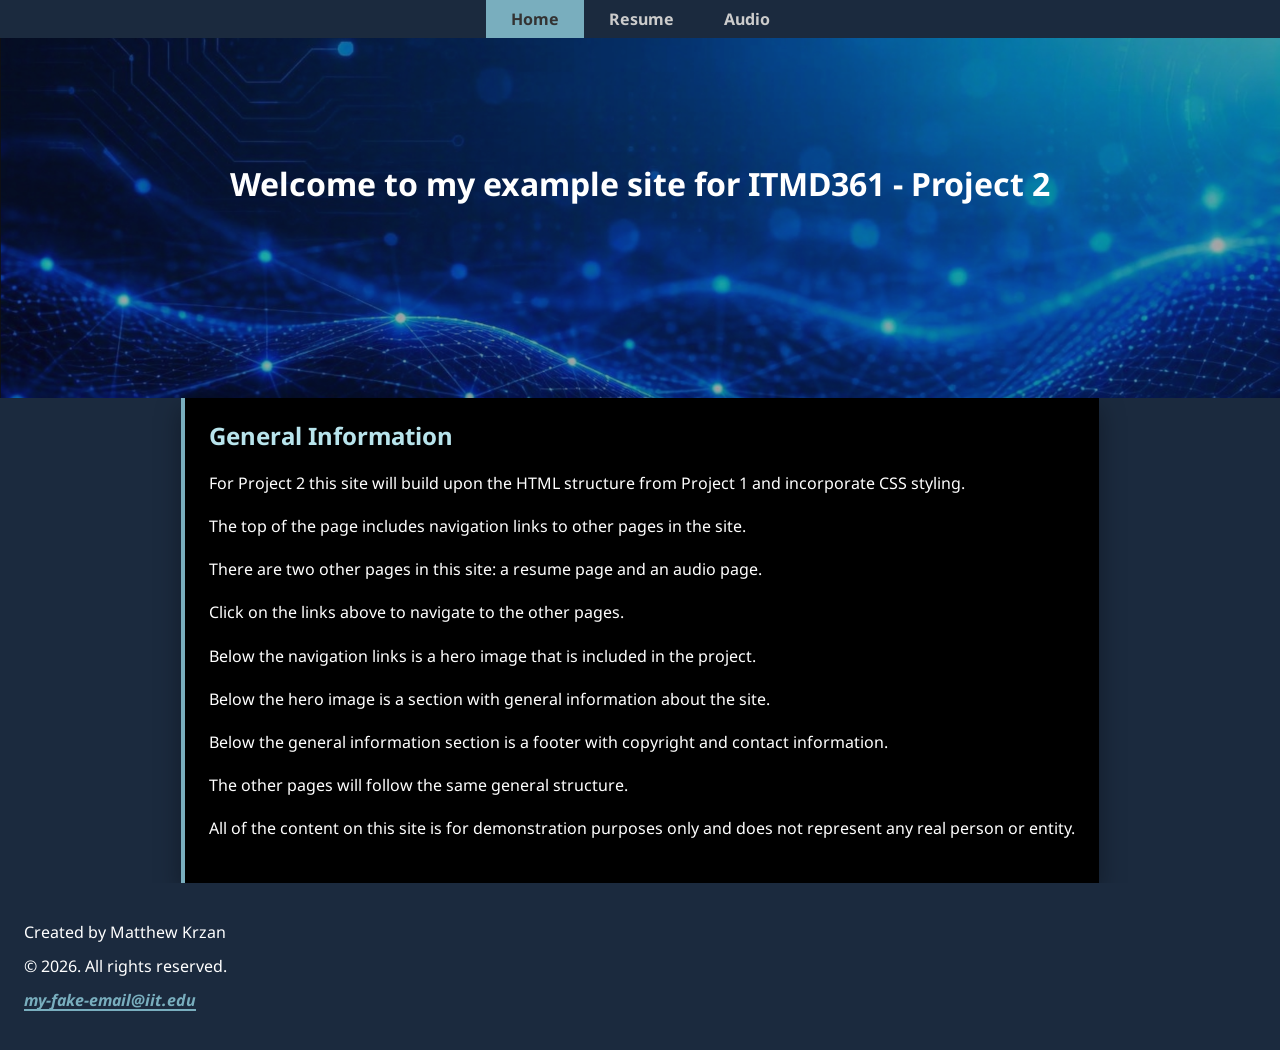
<file: index.html>
<!DOCTYPE html>
<html lang="en">
<head>
  <meta charset="utf-8">
  <!-- Disabled for PII and privacy concerns -->
  <meta name="robots" content="noindex, nofollow, noarchive, nosnippet">
  <title>ITMD361 - Project 2 - Home</title>
  <link href="https://fonts.googleapis.com/css2?family=Noto+Sans:ital,wght@0,100..900;1,100..900&display=swap" rel="stylesheet">
  <link rel="stylesheet" type="text/css" href="css/normalize.css">
  <link rel="stylesheet" type="text/css" href="css/styles.css">
</head>
<body>
  <header>
    <nav id="main-nav">
      <ul>
        <li class="active"><a href="index.html">Home</a></li>
        <li><a href="resume.html">Resume</a></li>
        <li><a href="audio.html">Audio</a></li>
      </ul>
    </nav>
  </header>
  <section class="hero">
    <img src="images/home-hero.png" alt="Home Hero Image">
  </section>
  <h1>Welcome to my example site for ITMD361 - Project 2</h1>
  <section class="home-info">
    <h2>General Information</h2>
    <p>For Project 2 this site will build upon the HTML structure from Project 1 and incorporate CSS styling.</p>
    <p>The top of the page includes navigation links to other pages in the site.</p>
    <p>There are two other pages in this site: a resume page and an audio page.</p>
    <p>Click on the links above to navigate to the other pages.</p>
    <p>Below the navigation links is a hero image that is included in the project.</p>
    <p>Below the hero image is a section with general information about the site.</p>
    <p>Below the general information section is a footer with copyright and contact information.</p>
    <p>The other pages will follow the same general structure.</p>
    <p>All of the content on this site is for demonstration purposes only and does not represent any real person or entity.</p>
  </section>
  <footer>
    <p>Created by Matthew Krzan</p>
    <p>&copy; 2026. All rights reserved.</p>
    <address>
      <p><a href="mailto:my-fake-email@iit.edu">my-fake-email@iit.edu</a></p>
    </address>
  </footer>
</body>
</html>
</file>
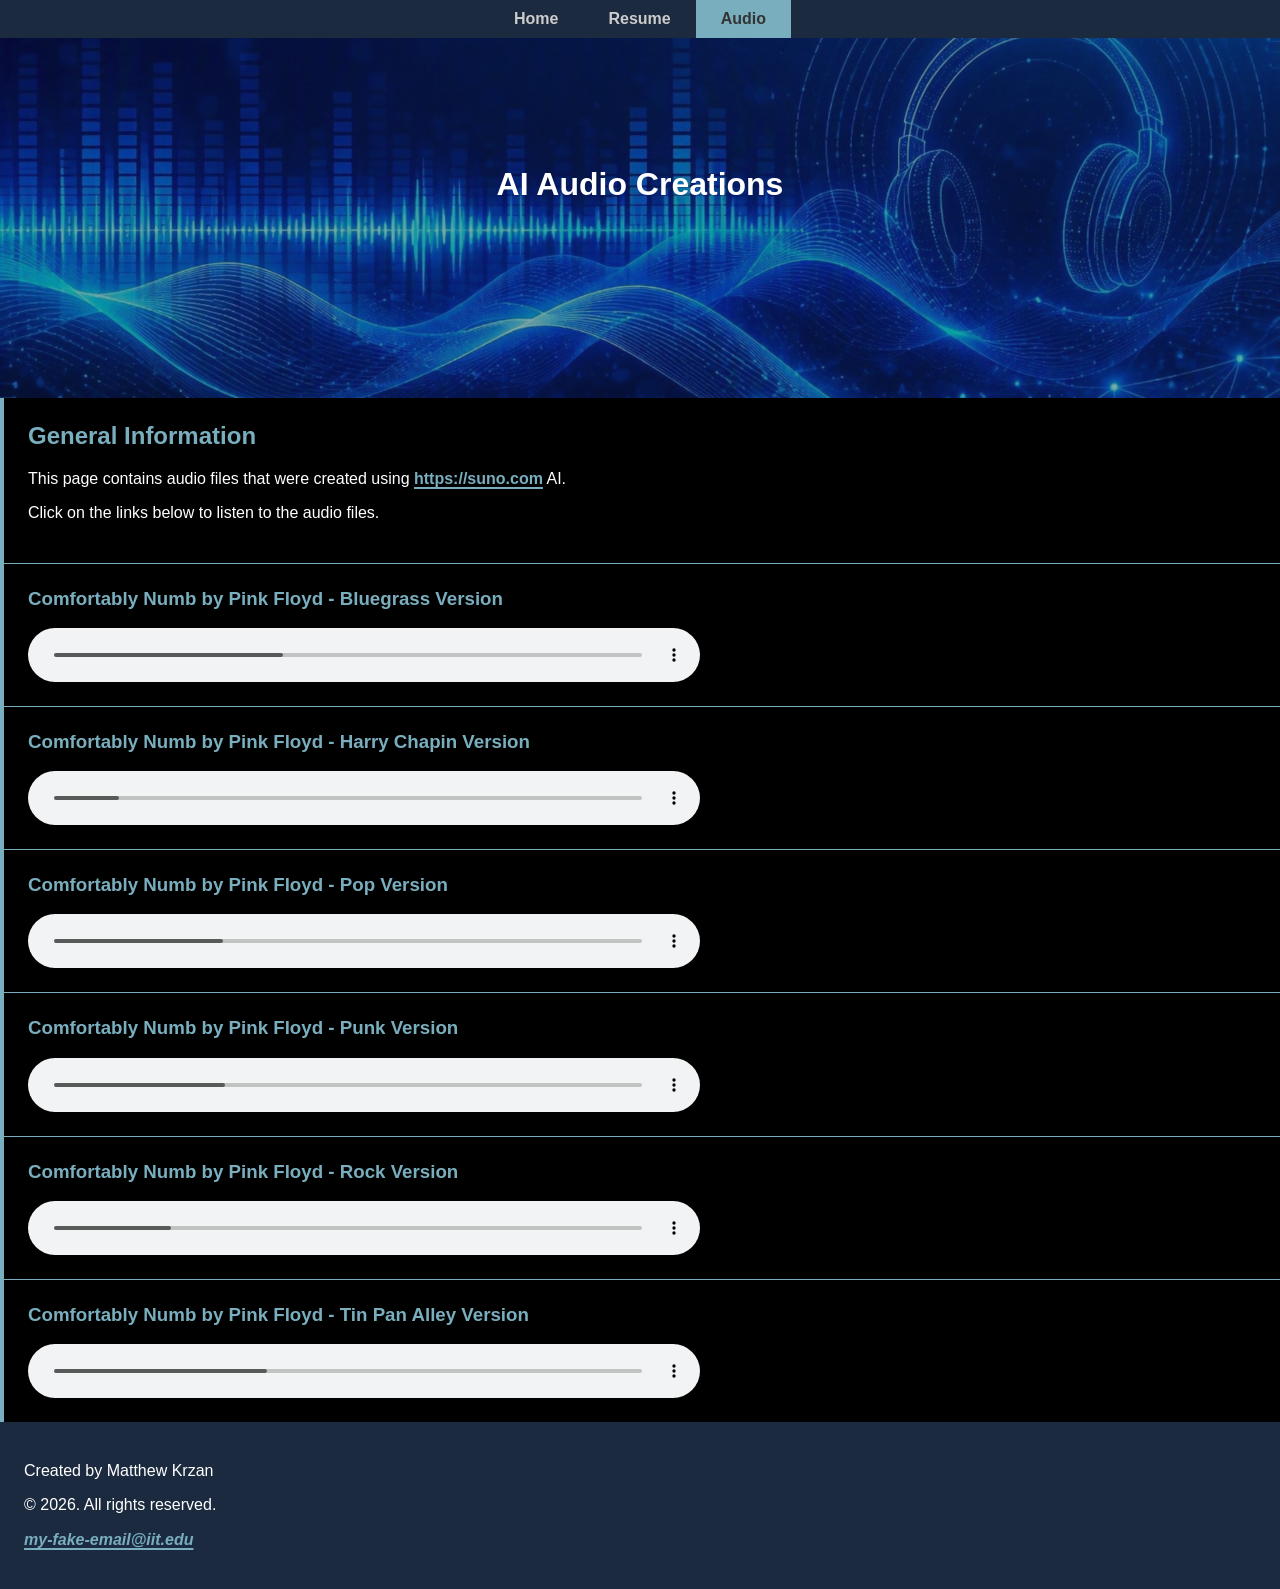
<file: audio.html>
<!DOCTYPE html>
<html lang="en">
<head>
  <meta charset="utf-8">
  <!-- Disabled for PII and privacy concerns -->
  <meta name="robots" content="noindex, nofollow, noarchive, nosnippet">
  <title>ITMD361 - Project 2 - Audio</title>
  <link rel="stylesheet" type="text/css" href="css/normalize.css">
  <link rel="stylesheet" type="text/css" href="css/styles.css">
</head>
<body>
  <header>
    <nav id="main-nav">
      <ul>
        <li><a href="index.html">Home</a></li>
        <li><a href="resume.html">Resume</a></li>
        <li class="active"><a href="audio.html">Audio</a></li>
      </ul>
    </nav>
  </header>
  <section class="hero">
    <img src="images/audio-hero.png" alt="Audio Hero Image">
  </section>
  <h1>AI Audio Creations</h1>
  <section class="audio-info">
    <h2>General Information</h2>
    <p>This page contains audio files that were created using <a href="https://suno.com" target="_blank" rel="noopener noreferrer">https://suno.com</a> AI.</p>
    <p>Click on the links below to listen to the audio files.</p>
  </section>
  <section class="audio-track">
    <h3>Comfortably Numb by Pink Floyd - Bluegrass Version</h3>
    <audio controls src="media/bluegrass.mp3"></audio>
  </section>
  <section class="audio-track">
    <h3>Comfortably Numb by Pink Floyd - Harry Chapin Version</h3>
    <audio controls src="media/chapin.mp3"></audio>
  </section>
  <section class="audio-track">
    <h3>Comfortably Numb by Pink Floyd - Pop Version</h3>
    <audio controls src="media/pop.mp3"></audio>
  </section>
  <section class="audio-track">
    <h3>Comfortably Numb by Pink Floyd - Punk Version</h3>
    <audio controls src="media/punk.mp3"></audio>
  </section>
  <section class="audio-track">
    <h3>Comfortably Numb by Pink Floyd - Rock Version</h3>
    <audio controls src="media/cn.mp3"></audio>
  </section>
  <section class="audio-track">
    <h3>Comfortably Numb by Pink Floyd - Tin Pan Alley Version</h3>
    <audio controls src="media/tin-pan-alley.mp3"></audio>
  </section>
  <footer>
    <p>Created by Matthew Krzan</p>
    <p>&copy; 2026. All rights reserved.</p>
    <address>
      <p><a href="mailto:my-fake-email@iit.edu">my-fake-email@iit.edu</a></p>
    </address>
  </footer>
</body>
</html>
</file>
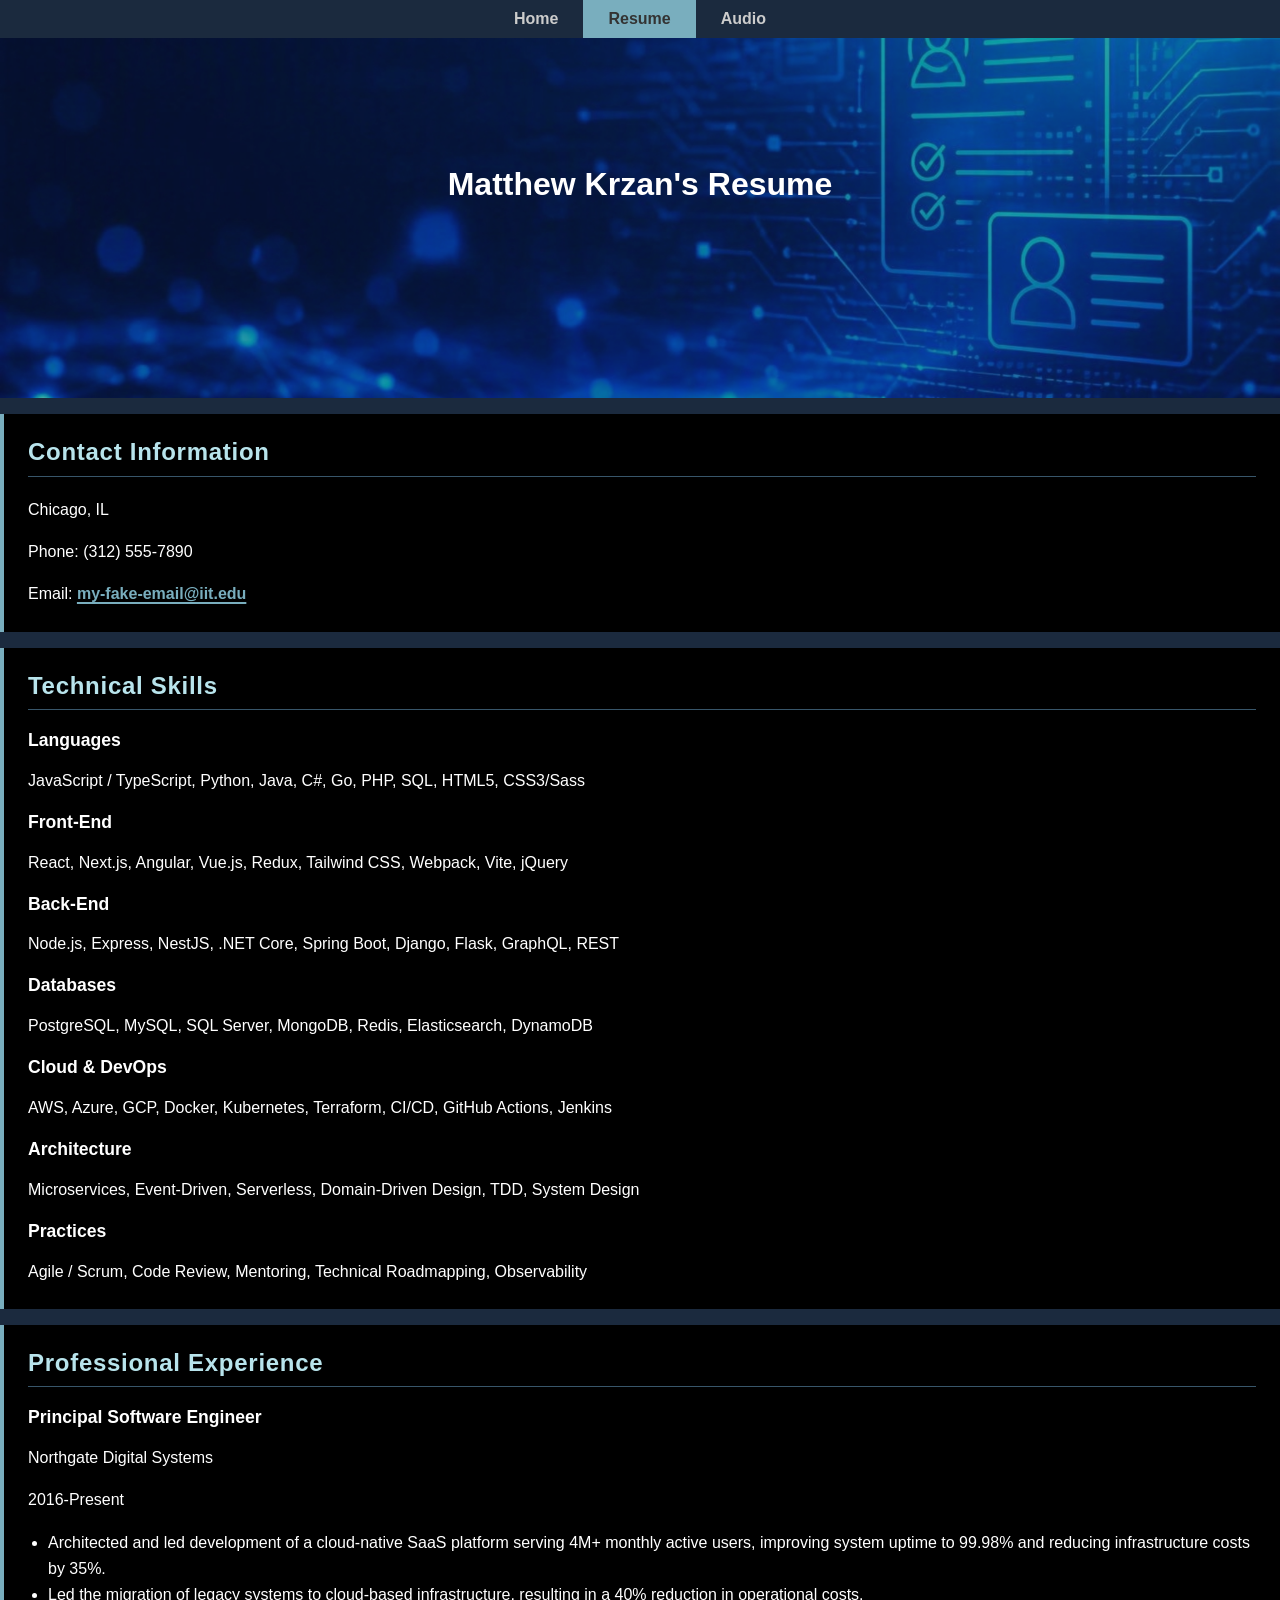
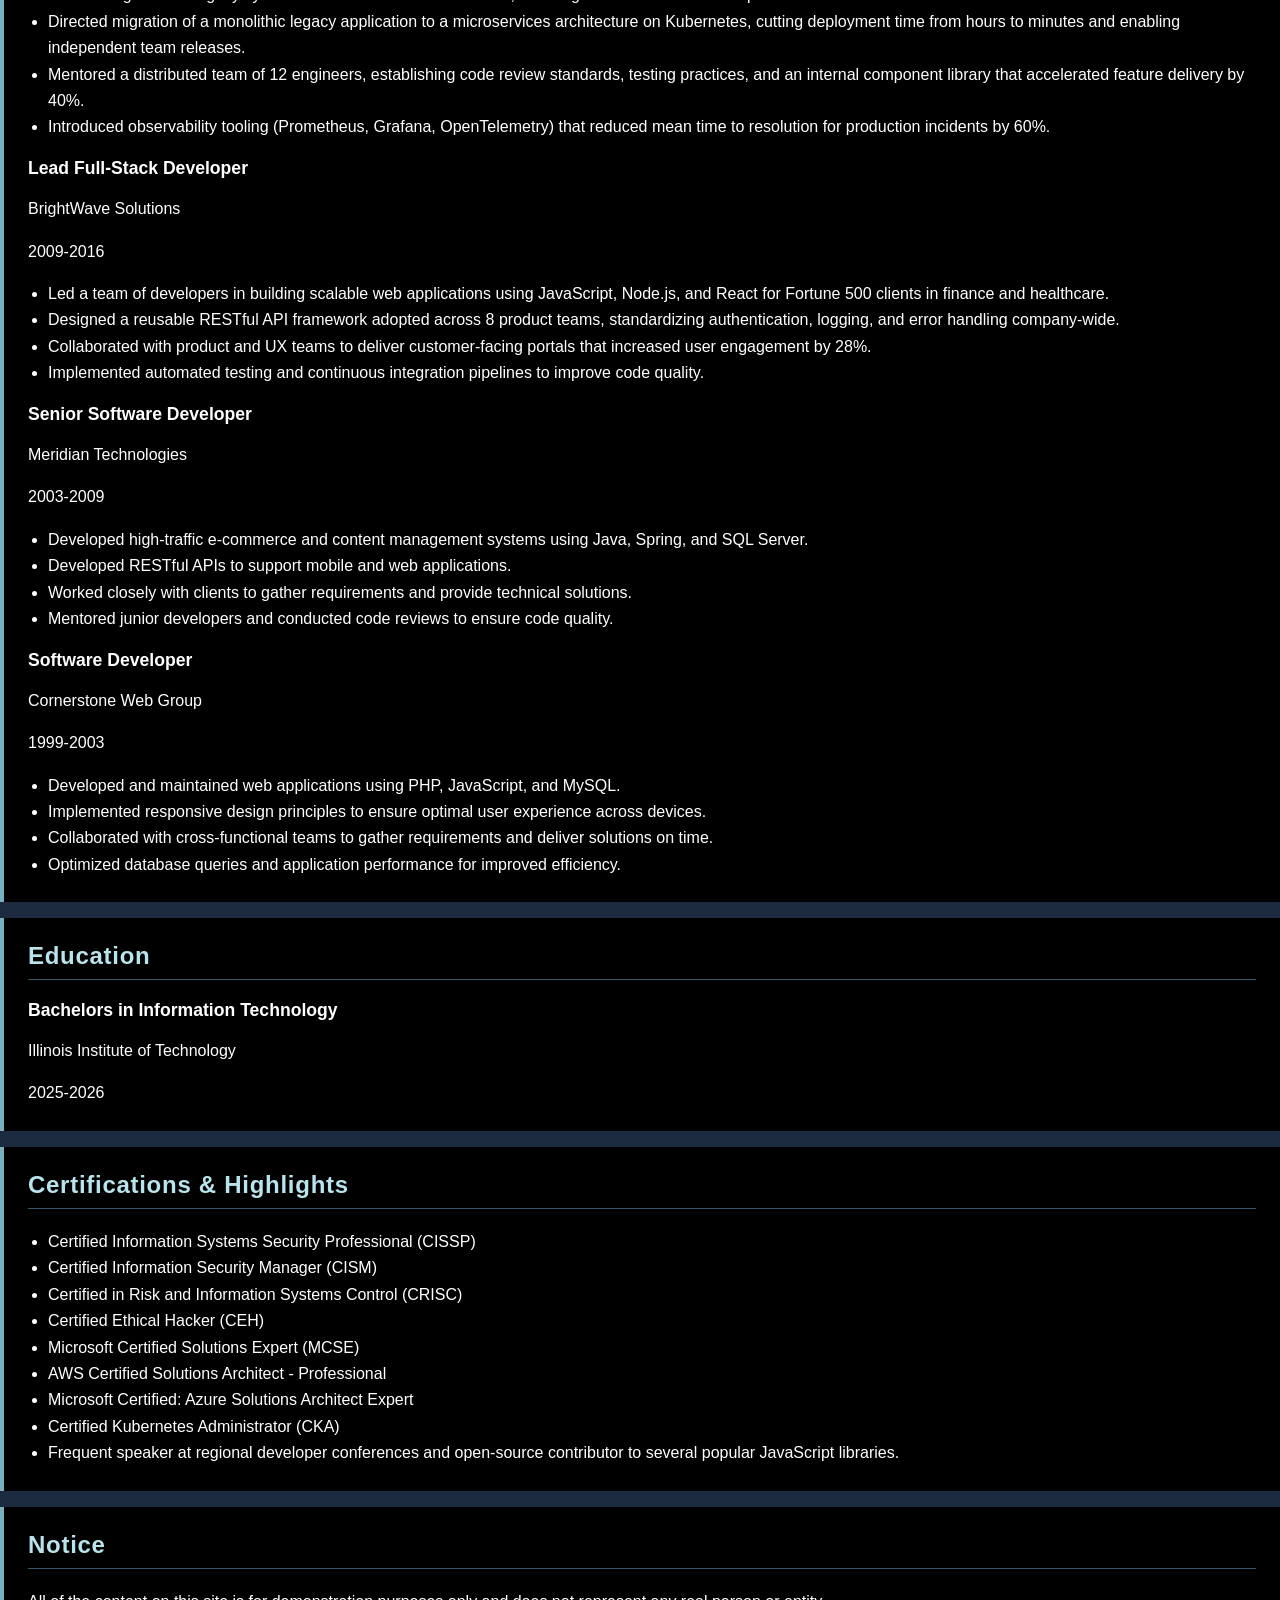
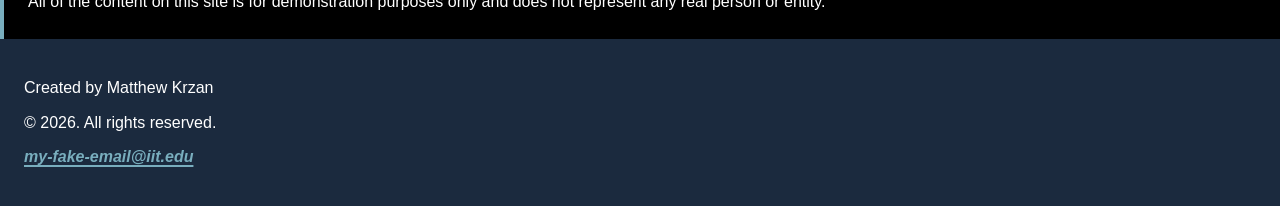
<file: resume.html>
<!DOCTYPE html>
<html lang="en">
<head>
  <meta charset="utf-8">
  <!-- Disabled for PII and privacy concerns -->
  <meta name="robots" content="noindex, nofollow, noarchive, nosnippet">
  <title>ITMD361 - Project 2 - Resume</title>
  <link rel="stylesheet" type="text/css" href="css/normalize.css">
  <link rel="stylesheet" type="text/css" href="css/styles.css">
</head>
<body>
  <header>
    <nav id="main-nav">
      <ul>
        <li><a href="index.html">Home</a></li>
        <li class="active"><a href="resume.html">Resume</a></li>
        <li><a href="audio.html">Audio</a></li>
      </ul>
    </nav>
  </header>
  <section class="hero">
    <img src="images/resume-hero.png" alt="Resume Hero Image">
  </section>
  <h1>Matthew Krzan's Resume</h1>
  <main class="resume-content">
    <section>
      <h2>Contact Information</h2>
      <p>Chicago, IL</p>
      <p>Phone: (312) 555-7890</p>
      <p>Email: <a href="mailto:my-fake-email@iit.edu">my-fake-email@iit.edu</a></p>
    </section>
    <section>
      <h2>Technical Skills</h2>
      <section>
        <h3>Languages</h3>
        <p>JavaScript / TypeScript, Python, Java, C#, Go, PHP, SQL, HTML5, CSS3/Sass</p>
      </section>
      <section>
        <h3>Front-End</h3>
        <p>React, Next.js, Angular, Vue.js, Redux, Tailwind CSS, Webpack, Vite, jQuery</p>
      </section>
      <section>
        <h3>Back-End</h3>
        <p>Node.js, Express, NestJS, .NET Core, Spring Boot, Django, Flask, GraphQL, REST</p>
      </section>
      <section>
        <h3>Databases</h3>
        <p>PostgreSQL, MySQL, SQL Server, MongoDB, Redis, Elasticsearch, DynamoDB</p>
      </section>
      <section>
        <h3>Cloud & DevOps</h3>
        <p>AWS, Azure, GCP, Docker, Kubernetes, Terraform, CI/CD, GitHub Actions, Jenkins</p>
      </section>
      <section>
        <h3>Architecture</h3>
        <p>Microservices, Event-Driven, Serverless, Domain-Driven Design, TDD, System Design</p>
      </section>
      <section>
        <h3>Practices</h3>
        <p>Agile / Scrum, Code Review, Mentoring, Technical Roadmapping, Observability</p>
      </section>
    </section>
    <section>
      <h2>Professional Experience</h2>
      <section>
        <h3>Principal Software Engineer</h3>
        <p>Northgate Digital Systems</p>
        <p>2016-Present</p>
        <ul>
          <li>Architected and led development of a cloud-native SaaS platform serving 4M+ monthly active users, improving system uptime to 99.98% and reducing infrastructure costs by 35%.</li>
          <li>Led the migration of legacy systems to cloud-based infrastructure, resulting in a 40% reduction in operational costs.</li>
          <li>Directed migration of a monolithic legacy application to a microservices architecture on Kubernetes, cutting deployment time from hours to minutes and enabling independent team releases.</li>
          <li>Mentored a distributed team of 12 engineers, establishing code review standards, testing practices, and an internal component library that accelerated feature delivery by 40%.</li>
          <li>Introduced observability tooling (Prometheus, Grafana, OpenTelemetry) that reduced mean time to resolution for production incidents by 60%.</li>
        </ul>
      </section>
      <section>
        <h3>Lead Full-Stack Developer</h3>
        <p>BrightWave Solutions</p>
        <p>2009-2016</p>
        <ul>
          <li>Led a team of developers in building scalable web applications using JavaScript, Node.js, and React for Fortune 500 clients in finance and healthcare.</li>
          <li>Designed a reusable RESTful API framework adopted across 8 product teams, standardizing authentication, logging, and error handling company-wide.</li>
          <li>Collaborated with product and UX teams to deliver customer-facing portals that increased user engagement by 28%.</li>
          <li>Implemented automated testing and continuous integration pipelines to improve code quality.</li>
        </ul>
      </section>
      <section>
        <h3>Senior Software Developer</h3>
        <p>Meridian Technologies</p>
        <p>2003-2009</p>
        <ul>
          <li>Developed high-traffic e-commerce and content management systems using Java, Spring, and SQL Server.</li>
          <li>Developed RESTful APIs to support mobile and web applications.</li>
          <li>Worked closely with clients to gather requirements and provide technical solutions.</li>
          <li>Mentored junior developers and conducted code reviews to ensure code quality.</li>
        </ul>
      </section>
      <section>
        <h3>Software Developer</h3>
        <p>Cornerstone Web Group</p>
        <p>1999-2003</p>
        <ul>
          <li>Developed and maintained web applications using PHP, JavaScript, and MySQL.</li>
          <li>Implemented responsive design principles to ensure optimal user experience across devices.</li>
          <li>Collaborated with cross-functional teams to gather requirements and deliver solutions on time.</li>
          <li>Optimized database queries and application performance for improved efficiency.</li>
        </ul>
      </section>
    </section>
    <section>
      <h2>Education</h2>
      <section>
        <h3>Bachelors in Information Technology</h3>
        <p>Illinois Institute of Technology</p>
        <p>2025-2026</p>
      </section>
    </section>
    <section>
      <h2>Certifications &amp; Highlights</h2>
      <ul>
        <li>Certified Information Systems Security Professional (CISSP)</li>
        <li>Certified Information Security Manager (CISM)</li>
        <li>Certified in Risk and Information Systems Control (CRISC)</li>
        <li>Certified Ethical Hacker (CEH)</li>
        <li>Microsoft Certified Solutions Expert (MCSE)</li>
        <li>AWS Certified Solutions Architect - Professional</li>
        <li>Microsoft Certified: Azure Solutions Architect Expert</li>
        <li>Certified Kubernetes Administrator (CKA)</li>
        <li>Frequent speaker at regional developer conferences and open-source contributor to several popular JavaScript libraries.</li>
      </ul>
    </section>
    <section>
      <h2>Notice</h2>
      <p>All of the content on this site is for demonstration purposes only and does not represent any real person or entity.</p>
    </section>
  </main>
  <footer>
    <p>Created by Matthew Krzan</p>
    <p>&copy; 2026. All rights reserved.</p>
    <address>
      <p><a href="mailto:my-fake-email@iit.edu">my-fake-email@iit.edu</a></p>
    </address>
  </footer>
</body>
</html>
</file>
<file: css/styles.css>
/* Set the basic body styles for dark theme */
body {
  background-color: #1b2a3e;
  color: #ffffff;
  font-family: "Noto Sans", sans-serif;
  min-height: 100vh;
  display: flex;
  flex-direction: column;
}

/* Content link styles */
a {
  color: #79aebe;
  font-weight: 700;
  text-decoration-thickness: 2px;
  text-underline-offset: 0.2em;
}

a:hover {
  color: #b8e4ec;
}

a:focus-visible {
  outline: 3px solid #b8e4ec;
  outline-offset: 4px;
}

/* Styles for all sections and footer except for the hero section */
body > section:not(.hero),
body > footer {
  position: relative;
  z-index: 1;
  background-color: #000000;
  padding: 1.5rem;
}

/* Sticky header styles */
header {
  position: sticky;
  top: 0;
  z-index: 1000;
}

/* Main navigation styles */
#main-nav {
  display: flex;
  justify-content: center;
  background-color: #1b2a3e;
}

#main-nav ul {
  list-style-type: none;
  margin: 0;
  padding: 0;
}

#main-nav ul li {
  float: left;
}

#main-nav ul li a {
  padding: 10px 25px;
  display: block;
  text-decoration: none;
  color: #ccc;
}

#main-nav ul li a:hover {
  text-decoration: underline;
}

#main-nav ul li.active a {
  background-color: #79aebe;
  color: #333;
}

/* Primary heading style to float over the hero section */
body > h1 {
  position: absolute;
  top: calc(20vh - 38px);
  left: 1.5rem;
  right: 1.5rem;
  z-index: 1;
  margin: 0;
  padding: 1.5rem;
  text-align: center;
}

/* Hero section styles */
.hero {
  position: sticky;
  top: 0;
  height: 70vh;
  min-height: 360px;
  overflow: hidden;
  z-index: 0;
  display: grid;
  place-items: center;
  background-color: #111;
}

.hero {
  height: 20vh;
}

.hero img {
  position: absolute;
  inset: 0;
  width: 100%;
  height: 100%;
  object-fit: cover;
  opacity: 0.65;
}

/* Styles for the home-info section */
.home-info {
  margin: 0 auto;
  border-left: 4px solid #79aebe;
  box-shadow: 0 10px 24px #00000059;
}

.home-info h2 {
  margin-top: 0;
  color: #b8e4ec;
}

.home-info p {
  line-height: 1.7;
}

.home-info p:first-of-type {
  margin-top: 0;
}

/* Styles for the resume-content sections */
.resume-content {
  position: relative;
  z-index: 1;
  background-color: #1b2a3e;
}

.resume-content > section {
  margin: 1rem 0 0;
  box-sizing: border-box;
  border-left: 4px solid #79aebe;
  padding: 1.5rem;
  padding-bottom: 0.5rem;
  background-color: #000000;
}

.resume-content > section h2 {
  margin: 0 0 1.25rem;
  padding-bottom: 0.6rem;
  border-bottom: 1px solid #38566a;
  color: #b8e4ec;
  font-size: 1.5rem;
  letter-spacing: 0.03em;
}

.resume-content > section h3 {
  color: #ffffff;
  font-size: 1.1rem;
}

.resume-content > section p,
.resume-content > section li {
  line-height: 1.65;
}

.resume-content > section ul {
  padding-left: 1.25rem;
}

/* Audio info styles */
.audio-info {
  border-left: 4px solid #79aebe;
}

.audio-info h2 {
  color: #79aebe;
  font-size: 1.5rem;
  margin-top: 0;
}

/* Audio track styles */
.audio-track {
  border-top: 1px solid #79aebe;
  padding-top: 1rem;
  border-left: 4px solid #79aebe;
}

.audio-track h3 {
  color: #79aebe;
  margin-top: 0;
}

.audio-track audio {
  display: block;
  width: min(100%, 42rem);
  accent-color: #79aebe;
}

/* Footer styles */
body > footer {
  background-color: #1b2a3e;
  margin-top: auto;
}
</file>
